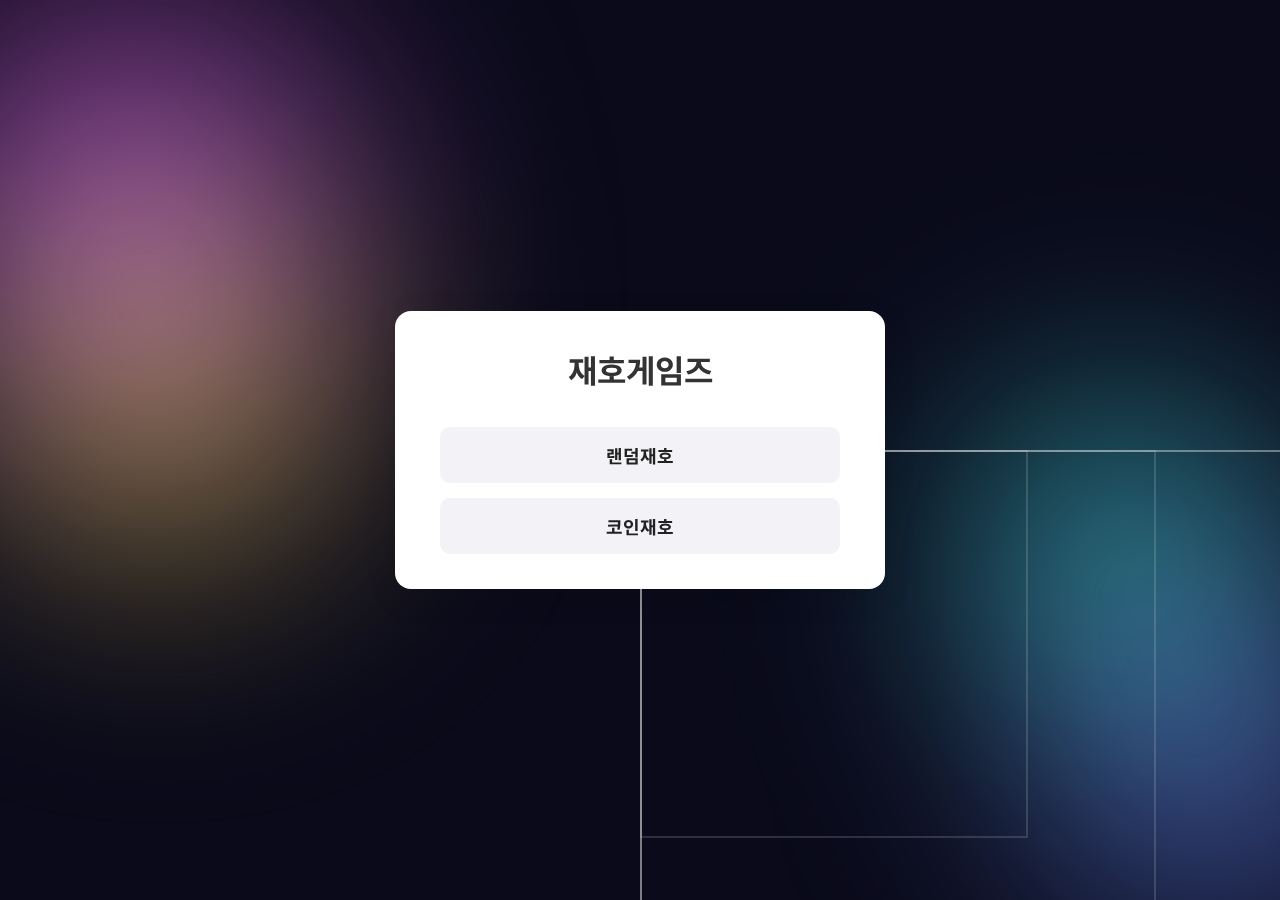
<file: index.html>
<!DOCTYPE html>
<html lang="ko">
<head>
    <meta charset="UTF-8">
    <meta name="viewport" content="width=device-width, initial-scale=1.0">
    <title>재호게임즈</title>
    <link rel="stylesheet" href="style.css">
</head>
<body>

    <!-- 새로운 CSS 아트 배경 -->
    <div class="art-background">
        <div class="layer layer-1"></div>
        <div class="layer layer-2"></div>
        <div class="layer layer-3"></div>
        <div class="layer layer-4"></div>
    </div>
    
    <!-- 새로운 기하학적 모션 그래픽 배경 -->
    <div class="geometric-background">
        <div class="shape s1"></div>
        <div class="shape s2"></div>
        <div class="shape s3"></div>
        <div class="shape s4"></div>
        <div class="shape s5"></div>
    </div>

    <!-- 메인 콘텐츠 -->
    <div class="container">
        <p class="title">재호게임즈</p>
        <div class="button-container">
            <a href="https://jaehogames.github.io/randomjaeho/" class="game-button btn-randomjaeho">랜덤재호</a>
            <a href="https://jaehogames.github.io/coinjaeho/" class="game-button btn-coinjaeho">코인재호</a>
        </div>
    </div>

</body>
</html>
</file>
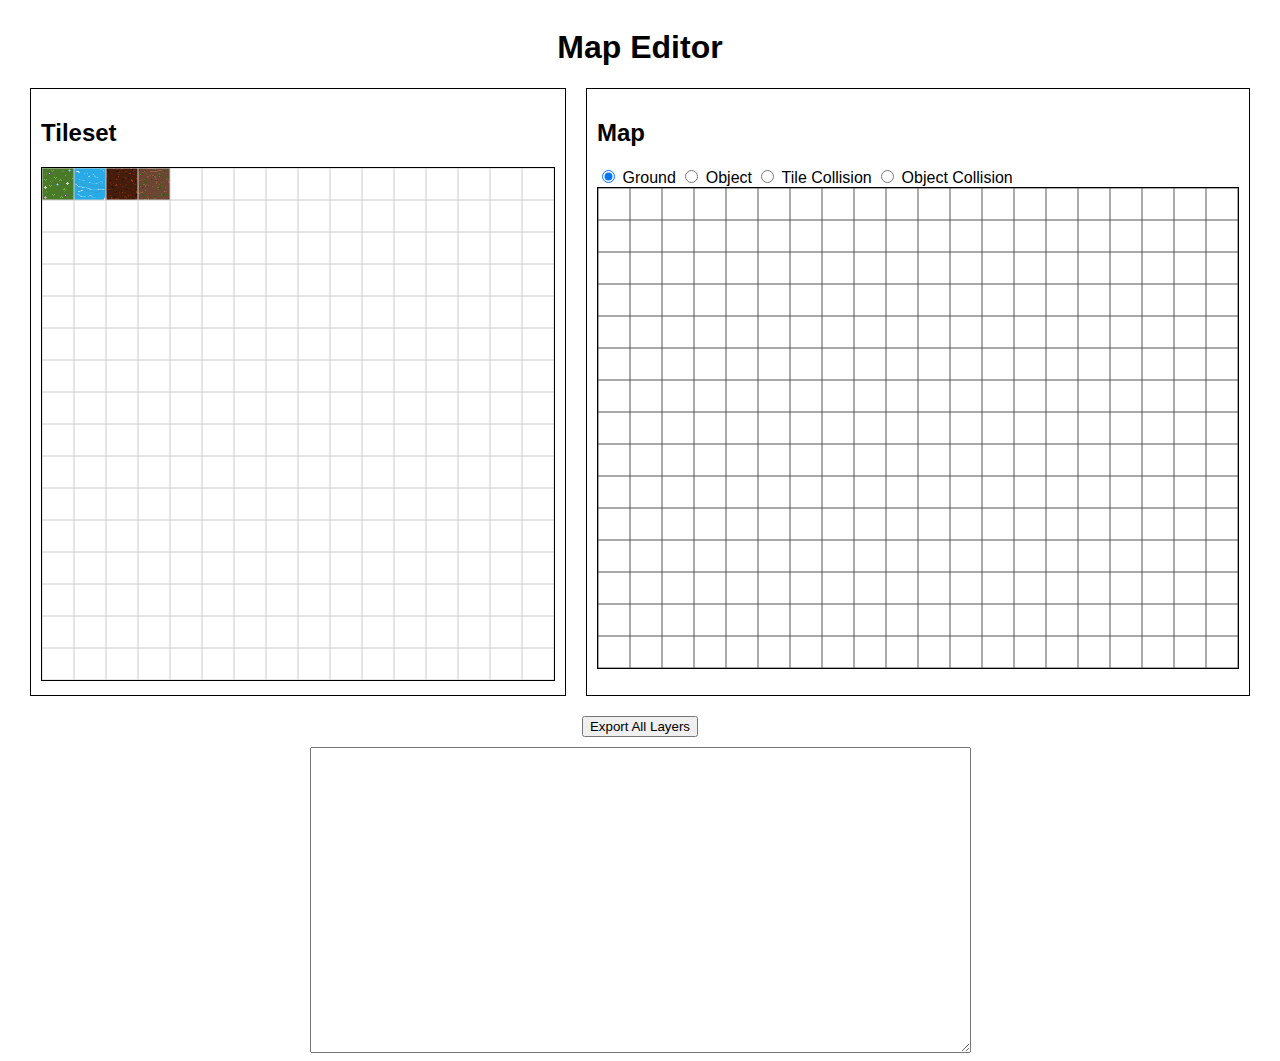
<file: jaehorpg/js/map/index.html>
<!DOCTYPE html>
<html lang="en">
<head>
    <meta charset="UTF-8">
    <meta name="viewport" content="width=device-width, initial-scale=1.0">
    <title>Map Editor</title>
    <link rel="stylesheet" href="map.css">
</head>
<body>
    <h1>Map Editor</h1>
    <div id="selection-info"></div>
    <div id="editor-container">
        <div id="tileset-container">
            <h2>Tileset</h2>
            <canvas id="tileset-canvas"></canvas>
            <div id="collision-tools" style="display: none;">
                <h3>Collision Tools</h3>
                <button id="set-collidable">Set Collidable (1)</button>
                <button id="set-non-collidable">Set Non-Collidable (0)</button>
            </div>
        </div>
        <div id="map-container">
            <h2>Map</h2>
            <div id="layer-selector">
                <input type="radio" id="layer-ground" name="layer" value="ground" checked>
                <label for="layer-ground">Ground</label>
                <input type="radio" id="layer-object" name="layer" value="object">
                <label for="layer-object">Object</label>
                <input type="radio" id="layer-tile-collision" name="layer" value="tileCollision">
                <label for="layer-tile-collision">Tile Collision</label>
                <input type="radio" id="layer-object-collision" name="layer" value="objectCollision">
                <label for="layer-object-collision">Object Collision</label>
            </div>
            <canvas id="map-canvas"></canvas>
        </div>
    </div>
    <div id="export-container">
        <button id="export-button">Export All Layers</button>
        <textarea id="map-output" rows="20" cols="80" readonly></textarea>
    </div>
    <script src="map.js"></script>
</body>
</html>
</file>
<file: style.css>
@import url('https://fonts.googleapis.com/css2?family=Noto+Sans+KR:wght@400;700&display=swap');

/* --- 변수 정의 (리퀴드 오로라 테마) --- */
:root {
    --bg-color: #0a0a1a; /* 깊은 네이비 색 배경 */
    --text-color: #333333;
    --container-bg: #ffffff;
    --shadow-color: rgba(0, 0, 0, 0.1);

    /* 리퀴드 오로라 색상 팔레트 */
    --aurora-color-1: hsla(300, 80%, 70%, 0.6);
    --aurora-color-2: hsla(230, 80%, 70%, 0.6);
    --aurora-color-3: hsla(180, 80%, 70%, 0.6);
    --aurora-color-4: hsla(50, 80%, 70%, 0.6);

    /* 버튼 색상 */
    --button-color-1: #f2f2f7;
    --button-color-1-hover: #e5e5ea;
    --button-color-2: #f2f2f7;
    --button-color-2-hover: #e5e5ea;
}

/* --- 기본 및 배경 설정 --- */
body {
    font-family: 'Noto Sans KR', sans-serif;
    margin: 0;
    display: flex;
    justify-content: center;
    align-items: center;
    min-height: 100vh;
    background-color: var(--bg-color);
    position: relative;
    overflow: hidden;
}

/* --- 리퀴드 오로라 배경 --- */
.art-background {
    position: fixed;
    top: 0;
    left: 0;
    width: 100%;
    height: 100%;
    z-index: -1; /* 기하학적 배경보다 뒤로 보내기 위해 z-index 수정 */
    filter: blur(100px) saturate(1.5); /* 매우 부드럽고 몽환적인 효과 */
}

.art-background .layer {
    position: absolute;
    border-radius: 50%;
    mix-blend-mode: screen; /* 색상을 밝게 혼합 */
    animation-timing-function: ease-in-out;
    animation-iteration-count: infinite;
    animation-direction: alternate;
}

.layer-1 {
    width: 60vmax;
    height: 60vmax;
    background: radial-gradient(circle, var(--aurora-color-1), transparent 60%);
    top: -20%;
    left: -20%;
    animation-name: move-1;
    animation-duration: 20s;
}

.layer-2 {
    width: 50vmax;
    height: 50vmax;
    background: radial-gradient(circle, var(--aurora-color-2), transparent 60%);
    bottom: -20%;
    right: -20%;
    animation-name: move-2;
    animation-duration: 25s;
    animation-delay: -5s;
}

.layer-3 {
    width: 45vmax;
    height: 45vmax;
    background: radial-gradient(circle, var(--aurora-color-3), transparent 60%);
    top: 30%;
    right: -10%;
    animation-name: move-3;
    animation-duration: 30s;
    animation-delay: -10s;
}

.layer-4 {
    width: 55vmax;
    height: 55vmax;
    background: radial-gradient(circle, var(--aurora-color-4), transparent 60%);
    bottom: 20%;
    left: -15%;
    animation-name: move-4;
    animation-duration: 22s;
    animation-delay: -15s;
}

/* --- 기하학적 모션 그래픽 배경 --- */
.geometric-background {
    position: fixed;
    top: 0;
    left: 0;
    width: 100%;
    height: 100%;
    z-index: 0; /* 오로라 배경과 콘텐츠 카드 사이 */
    perspective: 500px; /* 3D 효과를 위한 원근감 설정 */
    transform-style: preserve-3d;
}

.geometric-background .shape {
    position: absolute;
    top: 50%;
    left: 50%;
    border: 2px solid rgba(255, 255, 255, 0.15);
    transform-style: preserve-3d;
    animation-name: geo-rotate;
    animation-duration: 20s;
    animation-timing-function: linear;
    animation-iteration-count: infinite;
}

.shape.s1 {
    width: 30vmax; height: 30vmax;
    animation-delay: -1s;
}
.shape.s2 {
    width: 40vmax; height: 40vmax;
    animation-delay: -2s;
}
.shape.s3 {
    width: 50vmax; height: 50vmax;
    animation-delay: -3s;
}
.shape.s4 {
    width: 60vmax; height: 60vmax;
    animation-delay: -4s;
}
.shape.s5 {
    width: 70vmax; height: 70vmax;
    animation-delay: -5s;
}

@keyframes geo-rotate {
    from {
        transform: translate(-50%, -50%) rotateX(70deg) rotateZ(0deg);
    }
    to {
        transform: translate(-50%, -50%) rotateX(70deg) rotateZ(360deg);
    }
}

/* --- 메인 컨테이너 (심플 카드) --- */
.container {
    background: var(--container-bg);
    color: var(--text-color);
    padding: 35px 45px;
    border-radius: 16px;
    box-shadow: 0 8px 32px var(--shadow-color);
    text-align: center;
    max-width: 400px;
    width: 90%;
    z-index: 1;
    position: relative;
    transition: transform 0.3s ease, box-shadow 0.3s ease;
}

.container:hover {
    transform: translateY(-5px);
    box-shadow: 0 12px 40px rgba(0, 0, 0, 0.12);
}

/* --- 제목 (심플) --- */
.title {
    font-size: 32px;
    font-weight: 700;
    margin-top: 0;
    margin-bottom: 35px;
}

/* --- 버튼 컨테이너 --- */
.button-container {
    display: flex;
    flex-direction: column;
    gap: 15px;
}

/* --- 게임 버튼 (심플) --- */
.game-button {
    display: block;
    text-decoration: none;
    color: #222;
    font-size: 18px;
    font-weight: 700;
    padding: 15px 25px;
    border-radius: 10px;
    transition: transform 0.2s ease, background-color 0.3s ease;
    border: none;
    cursor: pointer;
}

.game-button:hover {
    transform: scale(1.04);
    color: #000;
}

.btn-randomjaeho {
    background-color: var(--button-color-1);
}
.btn-randomjaeho:hover {
    background-color: var(--button-color-1-hover);
}

.btn-coinjaeho {
    background-color: var(--button-color-2);
}
.btn-coinjaeho:hover {
    background-color: var(--button-color-2-hover);
}

/* --- 키프레임 애니메이션 --- */

/* 리퀴드 오로라 움직임 애니메이션 */
@keyframes move-1 {
    to { transform: translate(20vw, 15vh) rotate(60deg); }
}

@keyframes move-2 {
    to { transform: translate(-25vw, -10vh) rotate(-45deg) scale(1.2); }
}

@keyframes move-3 {
    to { transform: translate(-15vw, 20vh) rotate(90deg); }
}

@keyframes move-4 {
    to { transform: translate(30vw, -5vh) rotate(-70deg) scale(0.9); }
}

/* --- 미디어 쿼리 (모바일 최적화) --- */
@media (max-width: 768px) {
    .container {
        padding: 30px 25px;
        width: 88%;
    }
    .title {
        font-size: 28px;
    }
    .game-button {
        padding: 15px 20px;
        font-size: 16px;
    }
    .art-background {
        filter: blur(80px) saturate(1.2);
    }
}

@media (max-width: 480px) {
    .title {
        font-size: 24px;
        margin-bottom: 30px;
    }
    .game-button {
        font-size: 15px;
        padding: 14px 18px;
    }
    .art-background {
        /* 저사양 기기에서 성능 확보를 위해 애니메이션 속도 저하 */
        .layer {
            animation-duration: 40s;
        }
    }
}

/*
   참고:
   - 이 디자인의 핵심은 `filter: blur()` 값입니다. 이 값을 조절하여
     배경의 부드러움을 조절할 수 있습니다. (값이 클수록 부드러워집니다)
   - `mix-blend-mode`를 `overlay`나 `soft-light` 등으로 변경하면
     전혀 다른 색상 혼합 느낌을 연출할 수 있습니다.
   - 각 레이어의 애니메이션 지속 시간(`animation-duration`)을 조절하여
     움직임의 빠르기를 변경할 수 있습니다.
*/
/*
   추가된 참고:
   - 기하학적 애니메이션의 `perspective` 값을 조절하여 3D의 깊이감을 변경할 수 있습니다. (값이 작을수록 왜곡이 심해집니다)
   - `geo-rotate` 키프레임의 `rotateX` 값을 조절하여 도형이 기울어진 각도를 변경할 수 있습니다. (예: `rotateX(90deg)`는 수평으로 보임)
*/
</file>
<file: jaehorpg/js/map/map.css>
body {
    font-family: sans-serif;
    display: flex;
    flex-direction: column;
    align-items: center;
}

#editor-container {
    display: flex;
    gap: 20px;
    margin-bottom: 20px;
}

#tileset-container, #map-container {
    border: 1px solid black;
    padding: 10px;
}

canvas {
    border: 1px solid black;
    cursor: crosshair;
}

#export-container {
    display: flex;
    flex-direction: column;
    align-items: center;
    gap: 10px;
}
</file>
